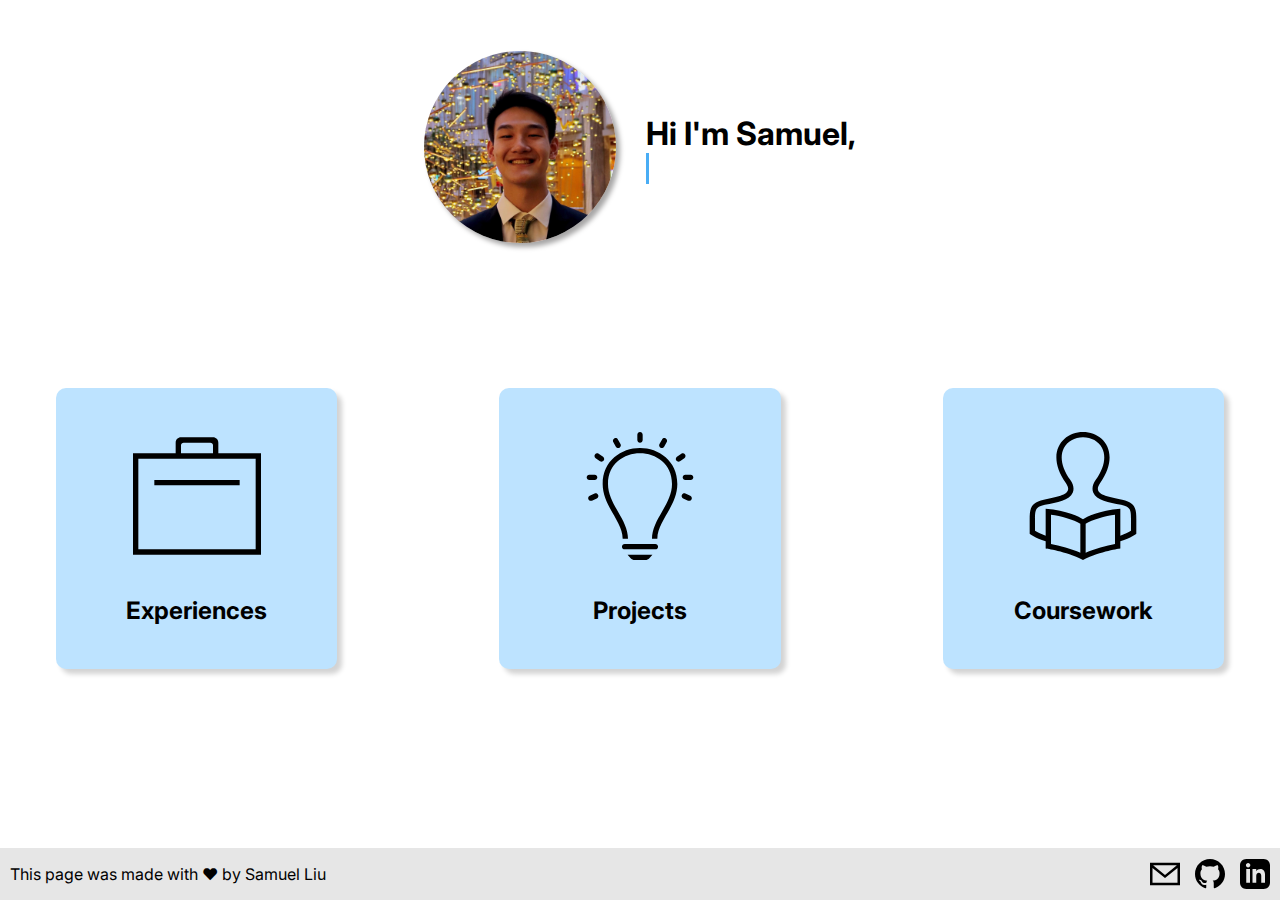
<file: index.html>
<!DOCTYPE html>
<html lang="en">

<head>
	<meta charset="utf-8">
	<meta name="description" content="Home page of Samuel Liu's website">
	<meta name="keywords"
		content="Samuel Liu ucsd university of california san diego computer science website portfolio resume work experiences side projects coursework">
	<meta name="author" content="Samuel Liu">
	<meta name="viewport" content="width=device-width, initial-scale=1.0">
	<title>Samuel's Website</title>
	<link href="images/favicon.ico" rel="icon">
	<link rel="stylesheet" href="https://fonts.googleapis.com/css?family=Inter">
	<link rel="stylesheet" href="css/main.css">
	
	<!-- Google tag (gtag.js) -->
	<script async src="https://www.googletagmanager.com/gtag/js?id=G-HQJQ1KF62B"></script>
	<script>
		window.dataLayer = window.dataLayer || [];
		function gtag() { dataLayer.push(arguments); }
		gtag('js', new Date());

		gtag('config', 'G-HQJQ1KF62B');
	</script>
</head>

<body>
	<header>
		<picture>
			<source media="(min-width:641px)" srcset="images/headshot_1000x1000.jpg">
			<img id="samuel-headshot" src="images/headshot_500x500.jpg" alt="Samuel Liu headshot">
		</picture>
		<div class="typewriter-container">
			<h1>Hi I'm Samuel,<br>
				<span class="typewriter">a computer science major at UCSD</span>
			</h1>
		</div>
	</header>

	<main>
		<section>
			<a href="pages/experiences.html">
				<img src="images/experiences_icon.svg" alt="experiences icon">
				<h2>Experiences</h2>
			</a>
		</section>
		<section>
			<a href="pages/projects.html">
				<img src="images/projects_icon.svg" alt="projects icon">
				<h2>Projects</h2>
			</a>
		</section>
		<section>
			<a href="pages/coursework.html">
				<img src="images/coursework_icon.svg" alt="coursework icon">
				<h2>Coursework</h2>
			</a>
		</section>
	</main>

	<footer>
		<p>This page was made with &hearts; by Samuel Liu</p>
		<div>
			<a href="pages/secret.html"></a>
			<a href="mailto:samuel.liu1004+website@gmail.com">
				<img src="images/email_icon.svg" alt="Email Icon" width="30" height="30">
			</a>
			<a href="https://github.com/samliu000" target="_blank">
				<img src="images/github_icon.svg" alt="Github Icon" width="30" height="30">
			</a>
			<a href="https://www.linkedin.com/in/samuel-liu-1004/" target="_blank">
				<img src="images/linkedin_icon.svg" alt="LinkedIn Icon" width="30" height="30">
			</a>
		</div>
	</footer>
</body>

</html>
</file>
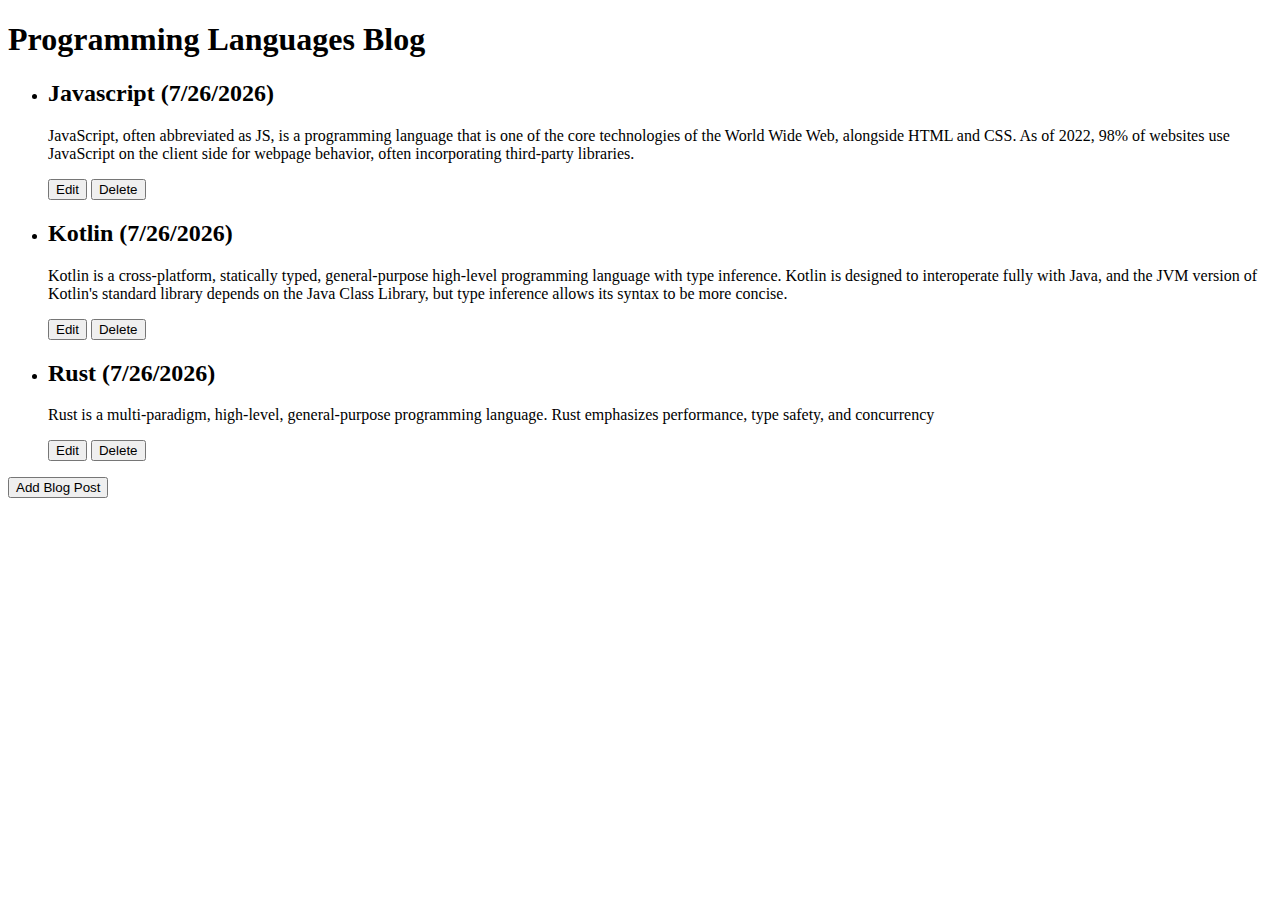
<file: crud.html>
<!DOCTYPE html>
<html lang="en">

<head>
    <meta charset="utf-8">
    <meta name="description" content="Page displaying 4 native dialogs">
    <meta name="author" content="Samuel Liu">
    <meta name="viewport" content="width=device-width, initial-scale=1.0">
    <title>Native Dialogs</title>
    <link href="images/favicon.ico" rel="icon">
    <script type="text/javascript" src="javascript/purify.js"></script>
    <script type="module" src="javascript/blog.js" defer></script>
</head>

<body>
    <main>
        <h1>Programming Languages Blog</h1>
        <ul id="blog-list"></ul>
        <button id="add-blog-post">Add Blog Post</button>
        <dialog id="blog-dialog"></dialog>
    </main>
</body>

</html>
</file>
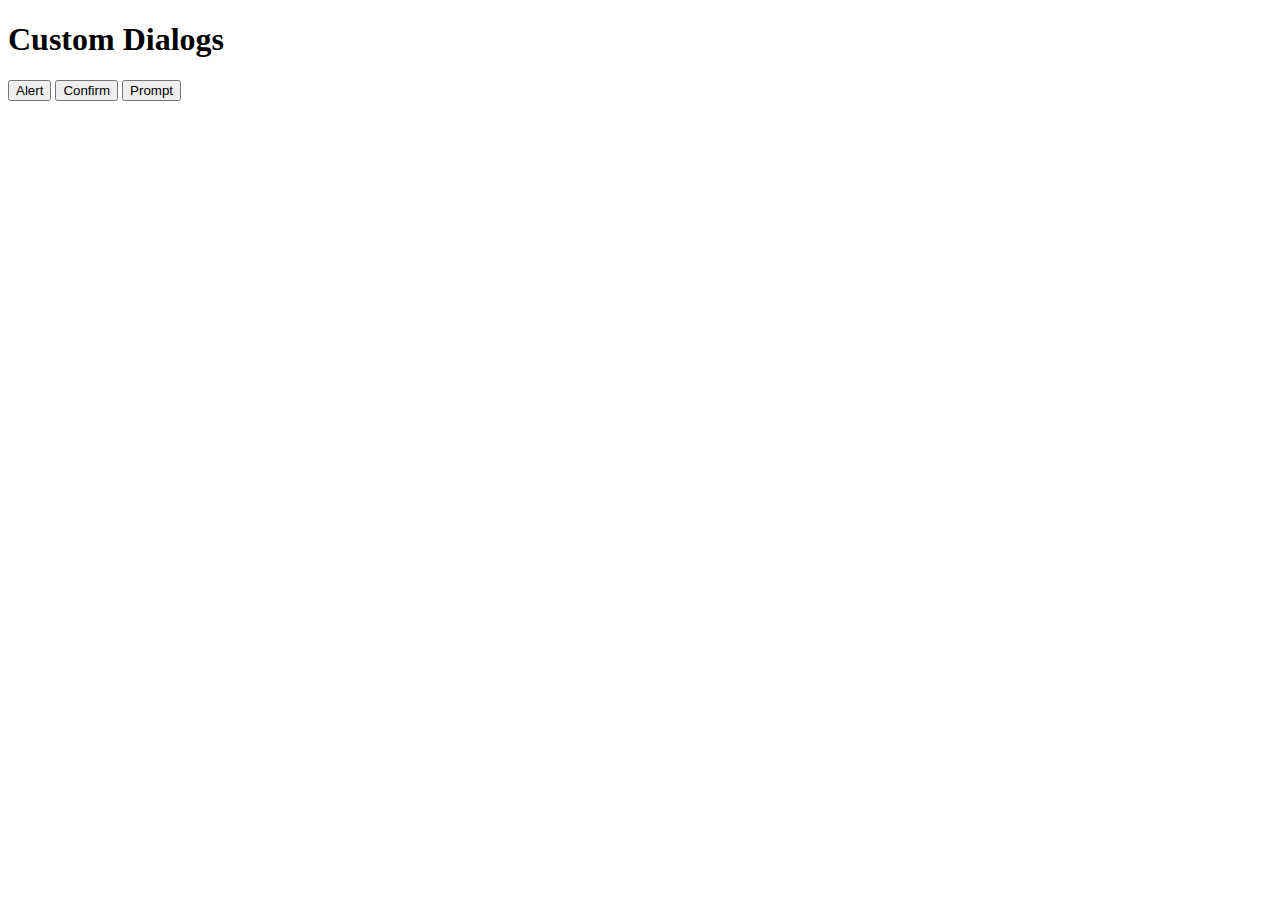
<file: customdialogs.html>
<!DOCTYPE html>
<html lang="en">

<head>
    <meta charset="utf-8">
    <meta name="description" content="Page displaying 4 native dialogs">
    <meta name="author" content="Samuel Liu">
    <meta name="viewport" content="width=device-width, initial-scale=1.0">
    <title>Native Dialogs</title>
    <link href="images/favicon.ico" rel="icon">
    <script type="text/javascript" src="javascript/purify.js"></script>
    <script type="module" defer>
        import { onAlertPress, onConfirmPress, onPromptPress } from "./javascript/customdialog.js";
        
        // Set event listeners for the alert, confirm, prompt buttons
        const alertButton = document.getElementById("alert-button");
        alertButton.addEventListener("click", onAlertPress);
        const confirmButton = document.getElementById("confirm-button");
        confirmButton.addEventListener("click", onConfirmPress);
        const promptButton = document.getElementById("prompt-button");
        promptButton.addEventListener("click", onPromptPress);
    </script>
</head>

<body>
    <main>
        <h1>Custom Dialogs</h1>
        <div class="button-group">
            <button id="alert-button">Alert</button>
            <button id="confirm-button">Confirm</button>
            <button id="prompt-button">Prompt</button>
        </div>
        <dialog id="custom-dialog"></dialog>
        <output id="output"></output>
    </main>
</body>

</html>
</file>
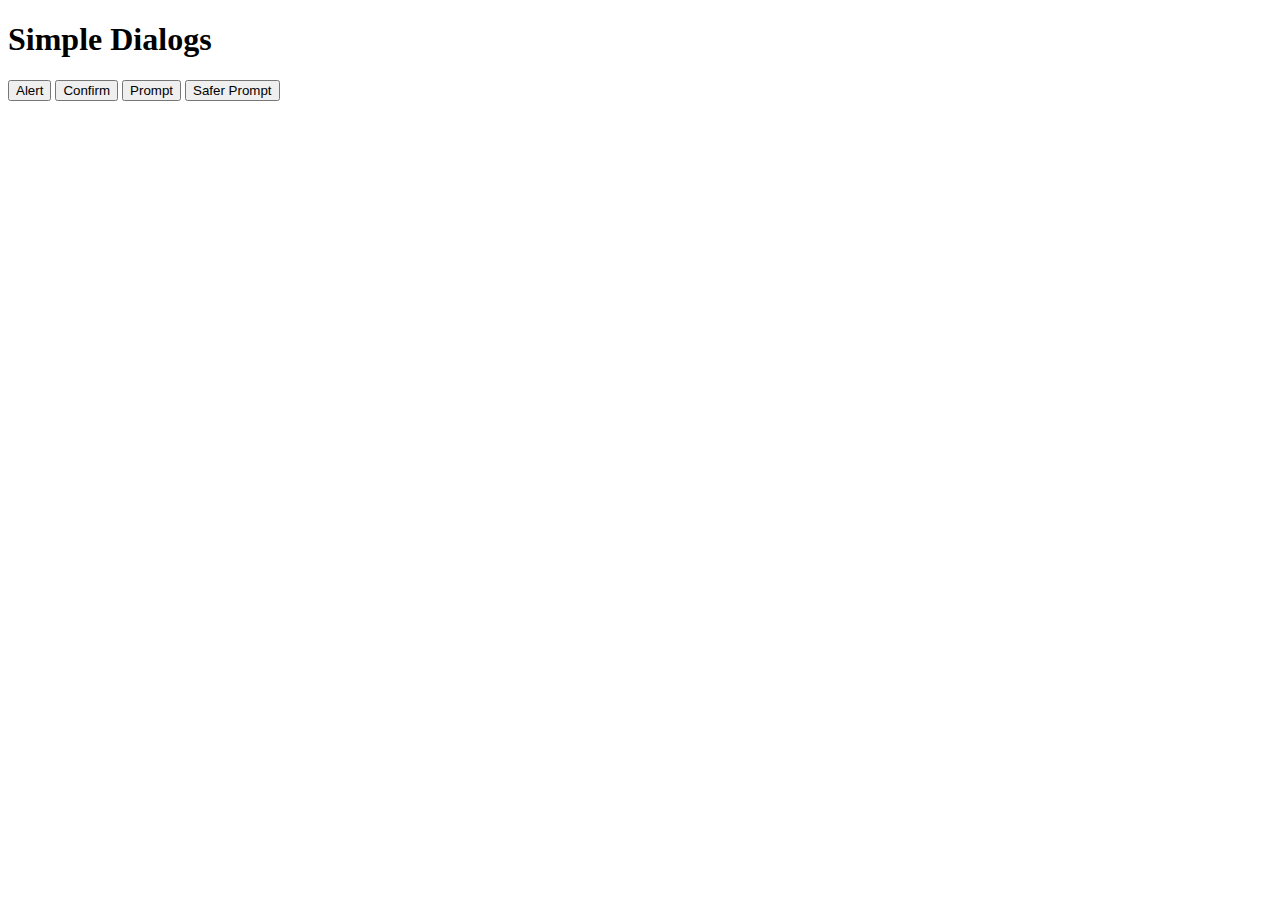
<file: nativedialogs.html>
<!DOCTYPE html>
<html lang="en">

<head>
    <meta charset="utf-8">
    <meta name="description" content="Page displaying 4 native dialogs">
    <meta name="author" content="Samuel Liu">
    <meta name="viewport" content="width=device-width, initial-scale=1.0">
    <title>Native Dialogs</title>
    <link href="images/favicon.ico" rel="icon">
    <script type="text/javascript" src="javascript/purify.js"></script>
    <script>
        // function that resets the output tag
        function resetOutputTag() {
            const outputElem = document.getElementById("output");
            outputElem.innerHTML = "";
        }

        // function that sets the output tag to be what the user inputted
        function setOutputTag(message, sanitize) {
            if (message == null) {
                message = "User didn't enter anything";
            }
            if (sanitize) {
                message = DOMPurify.sanitize(message);
            }
            const outputElem = document.getElementById("output");
            outputElem.innerHTML = `The value returned by the confirm method is : ${message}`;
        }

        // creates the event listeners for the prompt buttons
        function initButtons() {
            // Alert
            const alertButton = document.getElementById("alert-button");
            alertButton.addEventListener("click", showAlert);

            // Confirm
            const confirmButton = document.getElementById("confirm-button");
            confirmButton.addEventListener("click", showConfirm);

            // Prompt
            const promptButton = document.getElementById("prompt-button");
            promptButton.addEventListener("click", showPrompt);

            // Safer Prompt. You can test with <b onclick="alert(0);">Hi</b>
            const saferPromptButton = document.getElementById("safe-prompt-button");
            saferPromptButton.addEventListener("click", showSaferPrompt);
        }

        // below are functions that show the native dialogs
        function showAlert() {
            resetOutputTag();
            setTimeout(() => {
                alert("Alert processed!");
            }, 0);
        }
        function showConfirm() {
            resetOutputTag();
            setTimeout(() => {
                setOutputTag(confirm("Do you confirm this?"));
            }, 0);
        }
        function showPrompt() {
            resetOutputTag();
            setTimeout(() => {
                setOutputTag(prompt("Enter a message"), sanitize = false);
            }, 0);
        }
        function showSaferPrompt() {
            resetOutputTag();
            setTimeout(() => {
                setOutputTag(prompt("Enter a message"), sanitize = true);
            }, 0);
        }

        // wait for dom to load to initialize the buttons
        document.addEventListener("DOMContentLoaded", initButtons);
    </script>
</head>

<body>
    <main>
        <h1>Simple Dialogs</h1>
        <div class="button-group">
            <button id="alert-button">Alert</button>
            <button id="confirm-button">Confirm</button>
            <button id="prompt-button">Prompt</button>
            <button id="safe-prompt-button">Safer Prompt</button>
        </div>
        <output id="output"></output>
    </main>
</body>

</html>
</file>
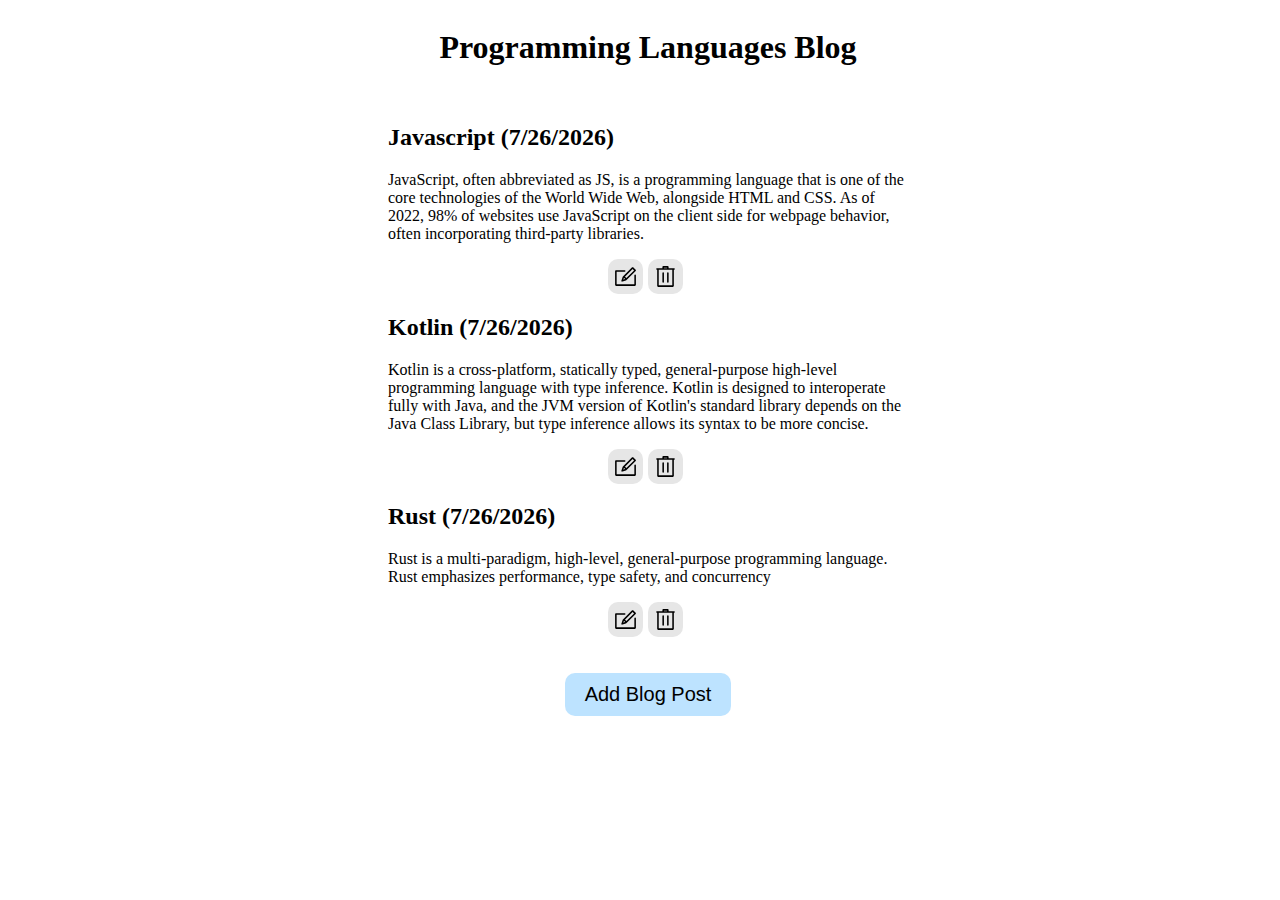
<file: styledcrud.html>
<!DOCTYPE html>
<html lang="en">

<head>
    <meta charset="utf-8">
    <meta name="description" content="Page displaying 4 native dialogs">
    <meta name="author" content="Samuel Liu">
    <meta name="viewport" content="width=device-width, initial-scale=1.0">
    <title>Native Dialogs</title>
    <link href="images/favicon.ico" rel="icon">
    <link rel="stylesheet" href="css/crudstyles.css">
    <script type="text/javascript" src="javascript/purify.js"></script>
    <script type="module" src="javascript/styledblog.js" defer></script>
</head>

<body>
    <main>
        <h1>Programming Languages Blog</h1>
        <ul id="blog-list"></ul>
        <div id="add-button-container">
            <button id="add-blog-post">Add Blog Post</button>
        </div>
        <dialog id="blog-dialog"></dialog>
    </main>
</body>

</html>
</file>
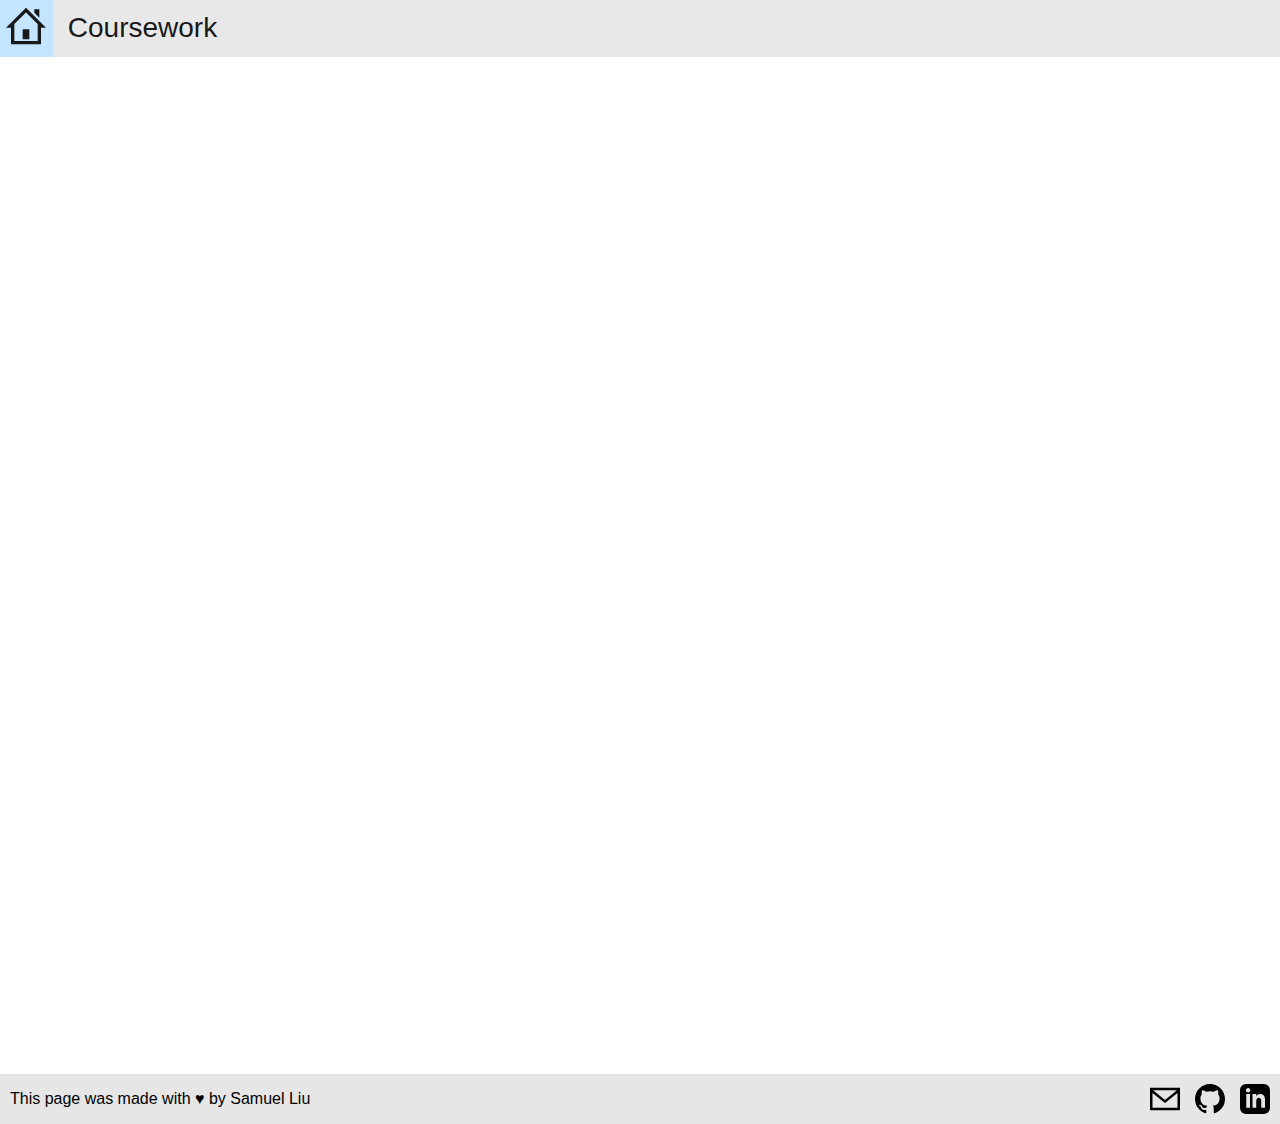
<file: pages/coursework.html>
<!DOCTYPE html>
<html lang="en">

<head>
	<meta charset="utf-8">
	<meta name="description" content="Relevant coursework">
	<meta name="keywords" content="Samuel Liu coursework course work relevant classes">
	<meta name="author" content="Samuel Liu">
	<meta name="viewport" content="width=device-width, initial-scale=1.0">
	<title>Coursework</title>
	<link href="../images/favicon.ico" rel="icon">
	<link rel="stylesheet" href="../css/subpage.css">

	<!-- Google tag (gtag.js) -->
	<script async src="https://www.googletagmanager.com/gtag/js?id=G-HQJQ1KF62B"></script>
	<script>
		window.dataLayer = window.dataLayer || [];
		function gtag() { dataLayer.push(arguments); }
		gtag('js', new Date());

		gtag('config', 'G-HQJQ1KF62B');
	</script>
</head>

<body>
	<header>
		<nav>
			<a href="../index.html">
				<img src="../images/home.svg" alt="home icon">
			</a>
			<h1>Coursework</h1>
		</nav>
	</header>

	<main>
		<ul class="coursework-list">
			<li><span>CSE 190</span>
				<p>Working with Large Code Bases</p>
			</li>
			<li><span>CSE 150B</span>
				<p>Introduction to AI: Search and Reasoning</p>
			</li>
			<li><span>CSE 141</span>
				<p>Introduction to Computer Architecture</p>
			</li>
			<li><span>CSE 140</span>
				<p>Components and Design Techniques for Digital Systems</p>
			</li>
			<li><span>CSE 134B</span>
				<p>Web Client Languages</p>
			</li>
			<li><span>CSE 130</span>
				<p>Programming Language: Principles & Paradigms</p>
			</li>
			<li><span>CSE 127</span>
				<p>Intro to Computer Security</p>
			</li>
			<li><span>CSE 120</span>
				<p>Principles of Computer Operating Systems</p>
			</li>
			<li><span>CSE 110</span>
				<p>Software Engineering</p>
			</li>
			<li><span>CSE 105</span>
				<p>Theory of Computation</p>
			</li>
			<li><span>CSE 101</span>
				<p>Design & Analysis of Algorithms</p>
			</li>
			<li><span>CSE 100</span>
				<p>Advanced Data Structures</p>
			</li>
			<li><span>MATH 183</span>
				<p>Statistical Methods</p>
			</li>
			<li><span>EDS 124</span>
				<p>Teaching Computational Thinking in a Digital World</p>
			</li>
			<li><span>COGS 108</span>
				<p>Data Science in Practice</p>
			</li>
			<li><span>CSE 30</span>
				<p>Computer Organization and Systems Programming</p>
			</li>
			<li><span>CSE 20</span>
				<p>Discrete Mathematics</p>
			</li>
		</ul>
	</main>

	<footer>
		<p>This page was made with &hearts; by Samuel Liu</p>
		<div>
			<a href="mailto:samuel.liu1004+website@gmail.com">
				<img src="../images/email_icon.svg" alt="Email Icon" width="30" height="30">
			</a>
			<a href="https://github.com/samliu000" target="_blank">
				<img src="../images/github_icon.svg" alt="Github Icon" width="30" height="30">
			</a>
			<a href="https://www.linkedin.com/in/samuel-liu-1004/" target="_blank">
				<img src="../images/linkedin_icon.svg" alt="LinkedIn Icon" width="30" height="30">
			</a>
		</div>
	</footer>
</body>

</html>
</file>
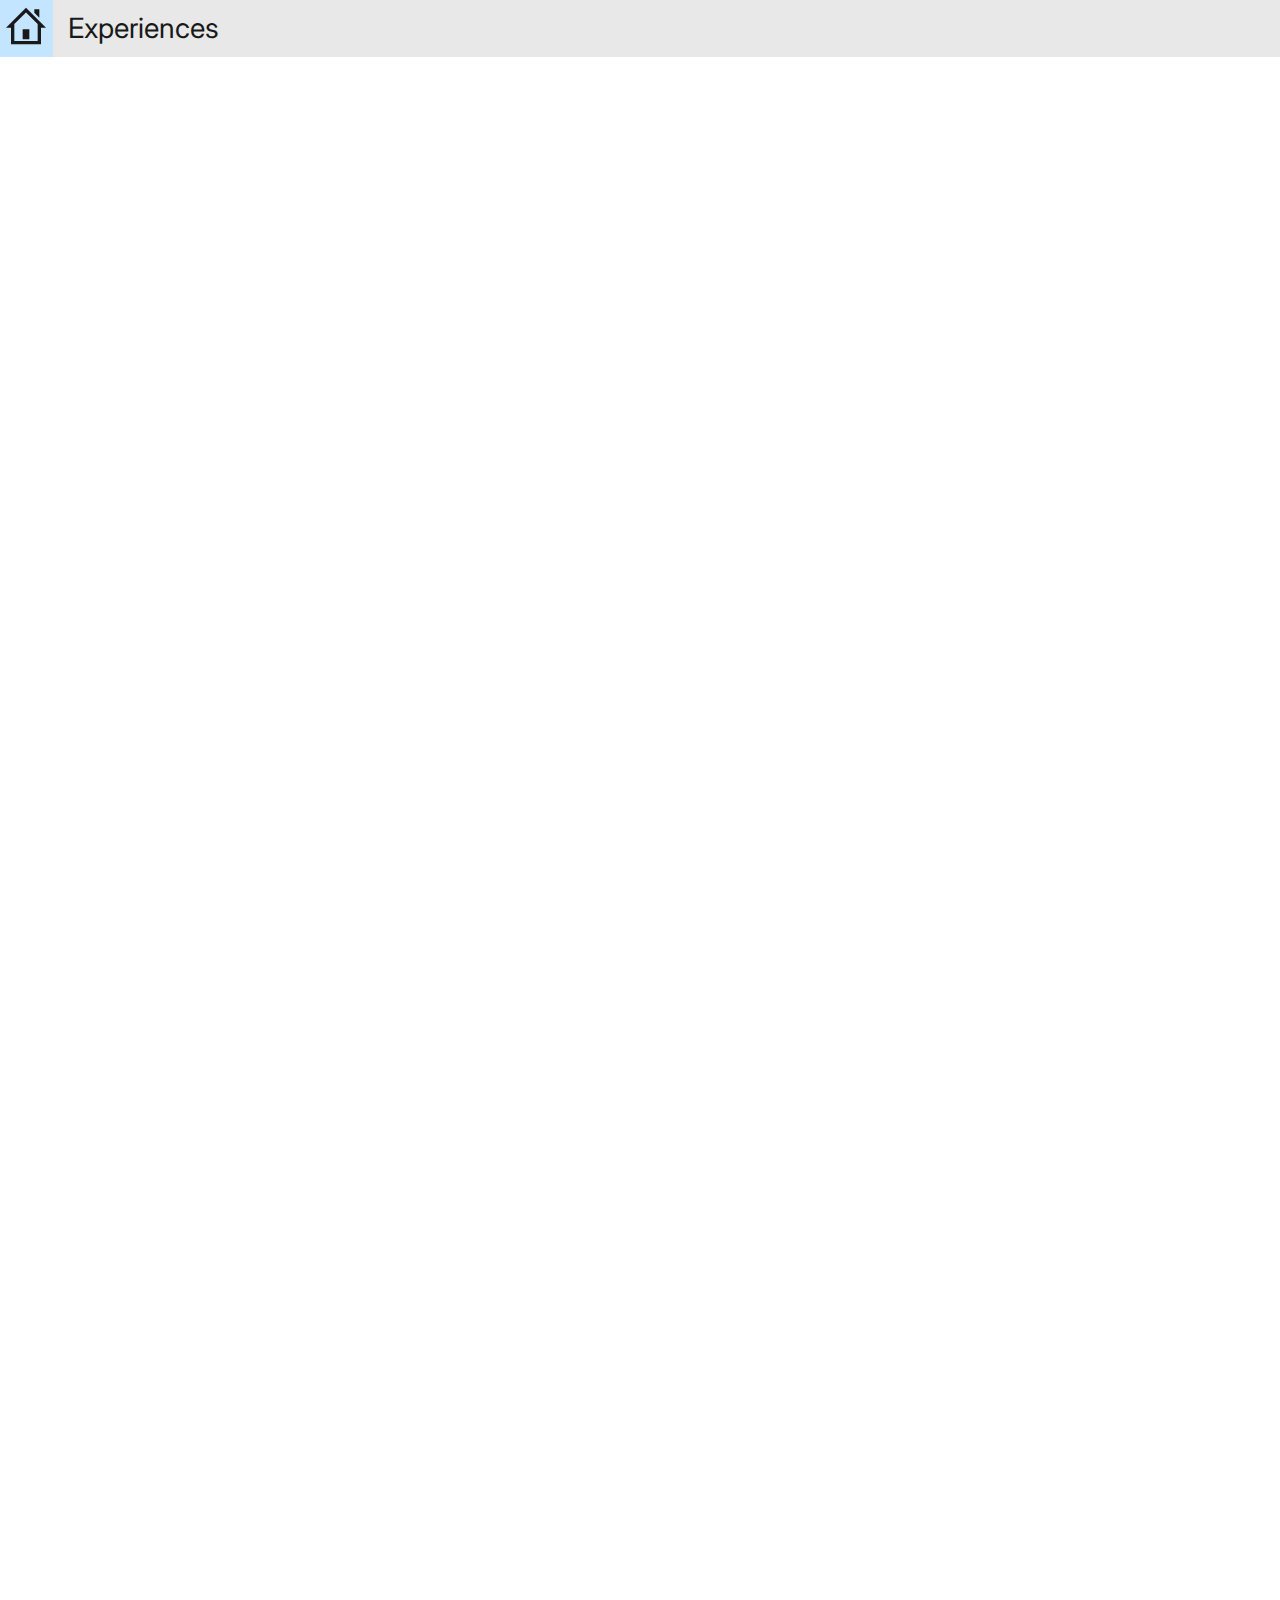
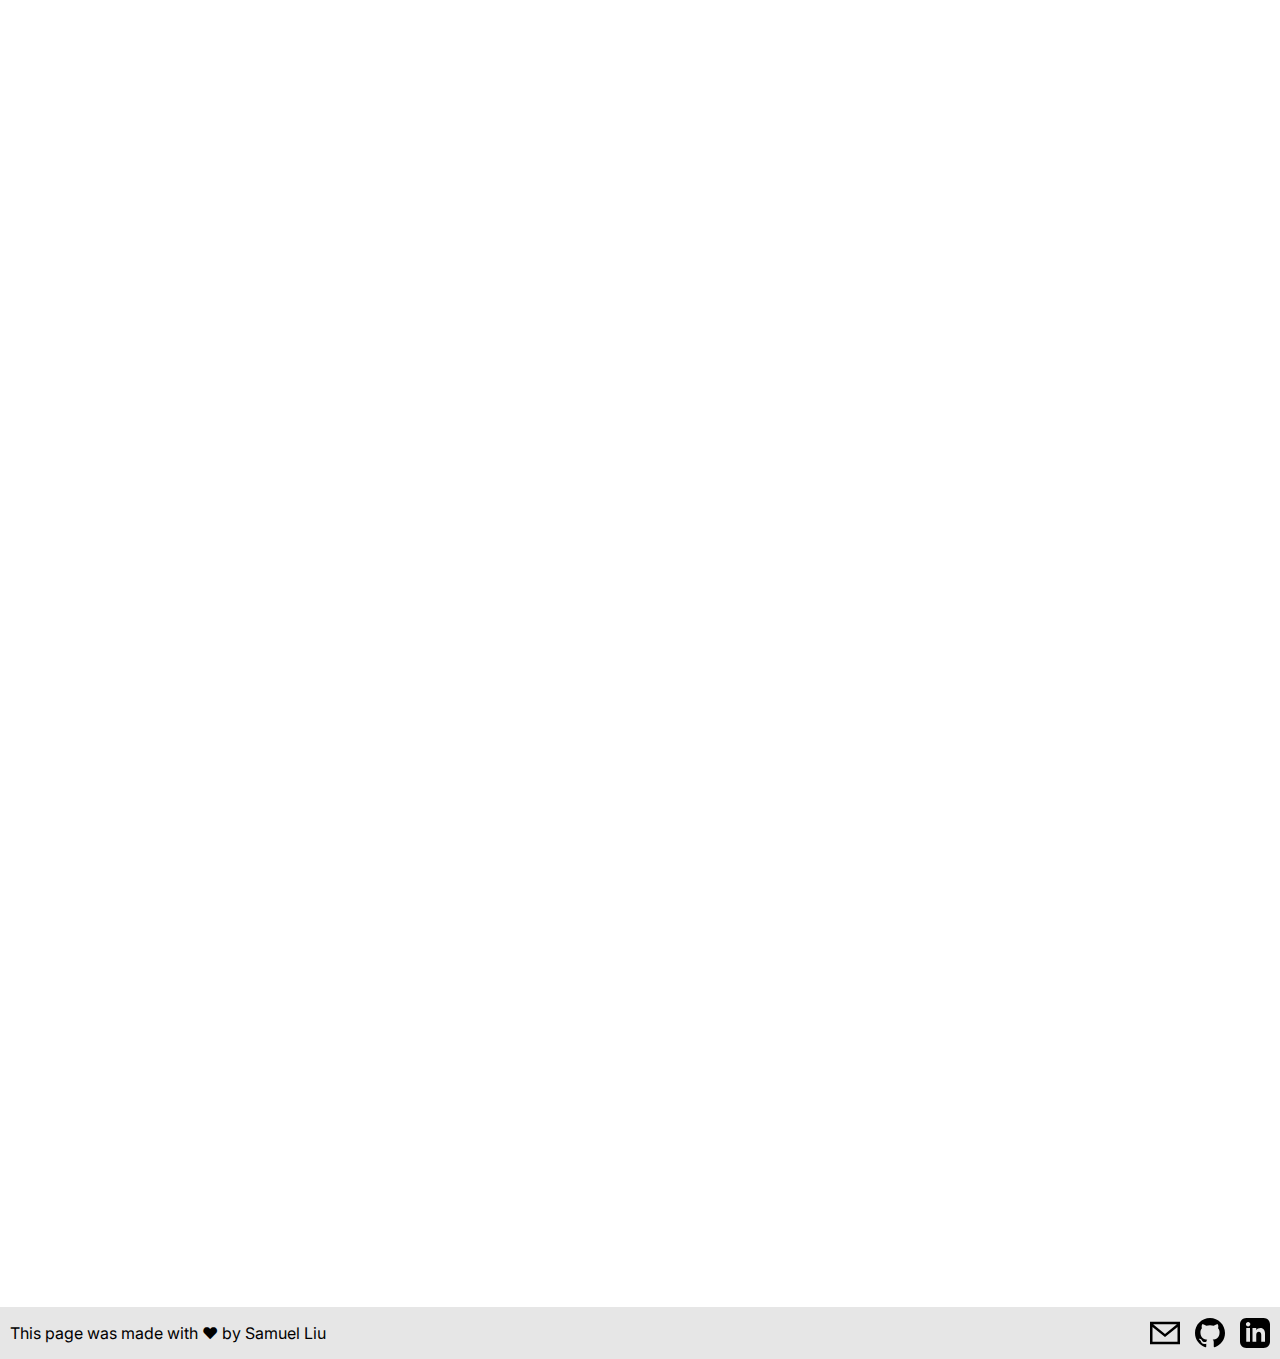
<file: pages/experiences.html>
<!DOCTYPE html>
<html lang="en">

<head>
	<meta charset="utf-8">
	<meta name="description" content="Previous work experiences">
	<meta name="keywords" content="Samuel Liu experiences work experience jobs">
	<meta name="author" content="Samuel Liu">
	<meta name="viewport" content="width=device-width, initial-scale=1.0">
	<title>Experiences</title>
	<link href="../images/favicon.ico" rel="icon">
	<link rel="stylesheet" href="https://fonts.googleapis.com/css?family=Inter">
	<link rel="stylesheet" href="../css/subpage.css">
	<script src="../javascript/subpagescript.js" defer></script>

	<!-- Google tag (gtag.js) -->
	<script async src="https://www.googletagmanager.com/gtag/js?id=G-HQJQ1KF62B"></script>
	<script>
		window.dataLayer = window.dataLayer || [];
		function gtag() { dataLayer.push(arguments); }
		gtag('js', new Date());

		gtag('config', 'G-HQJQ1KF62B');
	</script>
</head>

<body>
	<header>
		<nav>
			<a href="../index.html">
				<img src="../images/home.svg" alt="home icon">
			</a>
			<h1>Experiences</h1>
		</nav>
	</header>

	<main>
		<section class="experience">
			<div>
				<img src="../images/google_icon.png" alt="google icon" width="100" height="100">
				<h2>Google<br><span>Software Engineer Intern | Fall 2022</span></h2>
			</div>
			<ul>
				<li>Contribute to unit testing framework Robolectric as part of the Android Test Framework and
					Infrastructure Team</li>
				<li>Reduce invokedynamic overhead in Robolectric tests by 85% using Java 17 and ASM 9.4</li>
				<li>Decreased total Robolectric test runtime by 7.5% (saves ~1 years worth of cloud computation time
					per day)</li>
			</ul>
		</section>
		<section class="experience">
			<div>
				<img src="../images/slack_icon.png" alt="slack icon" width="100" height="100">
				<h2>Slack<br><span>Software Engineer Intern | Summer 2022</span></h2>
			</div>
			<ul>
				<li>Work within the Mobile Adoption Android team to increase number of workspace invites and boost
					Slack adoption </li>
				<li>Implement settings menu for toggling Slack Connect discoverability using Kotlin 1.7, Mockito
					4.6, Robolectric 4.8</li>
				<li>Revamp Slack workspace shared invites from a one-per-workspace model to a one-per-person model
				</li>
			</ul>
		</section>
		<section class="experience">
			<div>
				<img src="../images/intuit_icon.jpeg" alt="intuit icon" width="100" height="100">
				<h2>Intuit<br><span>Software Engineer Co-op | Winter + Spring 2022</span></h2>
			</div>
			<ul>
				<li>Work within the Android AppFabric team to provide reusable components and services to all Intuit
					mobile apps</li>
				<li>Implement an Update Warning widget using Kotlin 1.4.3, MockK 1.10.0, and JUnit4 1.6.6</li>
				<li>Created Loading Indicator, Checkbox, and Banner UI Components using Jetpack Compose 1.1.1</li>
			</ul>
		</section>
		<section class="experience">
			<div>
				<img src="../images/mathworks_icon.png" alt="mathworks icon" width="100" height="100">
				<h2>Mathworks<br><span>Software Engineer Intern | Fall 2021</span></h2>
			</div>
			<ul>
				<li>Implemented a website that bundles MathWorks Web Widgets using Express.js, Node.js, Jest, and
					Webpack</li>
				<li>Increased web widget rendering performance by 92.84% using Webpack Bundles</li>
				<li>Utilized GitLab persistent volume and SHA hashing to create caching system to eliminate
					unnecessary computation</li>
			</ul>
		</section>
		<section class="experience">
			<div>
				<img src="../images/dropbox_icon.jpeg" alt="dropbox icon" width="100" height="100">
				<h2>Dropbox<br><span>Software Engineer Intern (LAUNCH) | Summer 2021</span></h2>
			</div>
			<ul>
				<li>Rewrote Dropbox App’s Starring data layer using Android 11, Kotlin 1.4.3, RxJava2, JUnit 4, and
					Espresso</li>
				<li>Integrated Dropbox API, SQLite using Room, Kotlin coroutines and flows, and Dagger dependency
					injection</li>
				<li>Pushed multiple Hyperion DevTool Plugins into production during company hackathon, awarded 1250$
					spot bonus</li>
			</ul>
		</section>
		<section class="experience">
			<div>
				<img src="../images/ucsd_icon.jpeg" alt="uc san diego icon" width="100" height="100">
				<h2>UC San Diego<br><span>Computer Science Tutor | Winter + Spring 2021</span></h2>
			</div>
			<ul>
				<li>Host 6 hours of office hours weekly to help guide students for their weekly programming
					assignment</li>
				<li>Answered 400+ course-related questions on Piazza, the question answering platform for the class
				</li>
				<li>Supervise classroom lab assignment in Linux OS, Vim, Bash Shell Scripting, and Version Control
					(Git)</li>
			</ul>
		</section>
		<section class="experience">
			<div>
				<img src="../images/codepath_icon.jpeg" alt="codepath icon" width="100" height="100">
				<h2>CodePath<br><span>Technical Interview Mentor | Summer 2022</span></h2>
			</div>
			<ul>
				<li>Mentored 6 CodePath students on techniques for software engineer interviews</li>
				<li>Lead weekly meetings to go over LeetCode style interview problems and solutions</li>
				<li>Provided general interviewing advice for both behavioral and technical interviews</li>
			</ul>
		</section>
		<section class="experience">
			<div>
				<img src="../images/codepath_icon.jpeg" alt="codepath icon" width="100" height="100">
				<h2>CodePath<br><span>Android Teaching Assistant | Winter 2021</span></h2>
			</div>
			<ul>
				<li>Resolve and troubleshoot all technical Android/Android Studios/emulator problems for over 470
					participants in Codepath’s Advanced Android Course
				</li>
			</ul>
		</section>
		<section class="experience">
			<div>
				<img src="../images/codepath_icon.jpeg" alt="codepath icon" width="100" height="100">
				<h2>CodePath<br><span>Android Tech Fellow | Winter + Spring 2021</span></h2>
			</div>
			<ul>
				<li>Lecture once a week about Android Programming to a classroom of 20 UCSD Students. I help
					students with questions, manage class logistics, and prepare lecture slides.</li>
			</ul>
		</section>
		<button id="back-to-top">
			<img src="../images/arrow_up.svg" width="50" height="50">
		</button>
	</main>

	<footer>
		<p>This page was made with &hearts; by Samuel Liu</p>
		<div>
			<a href="mailto:samuel.liu1004+website@gmail.com">
				<img src="../images/email_icon.svg" alt="Email Icon" width="30" height="30">
			</a>
			<a href="https://github.com/samliu000" target="_blank">
				<img src="../images/github_icon.svg" alt="Github Icon" width="30" height="30">
			</a>
			<a href="https://www.linkedin.com/in/samuel-liu-1004/" target="_blank">
				<img src="../images/linkedin_icon.svg" alt="LinkedIn Icon" width="30" height="30">
			</a>
		</div>
	</footer>
</body>

</html>
</file>
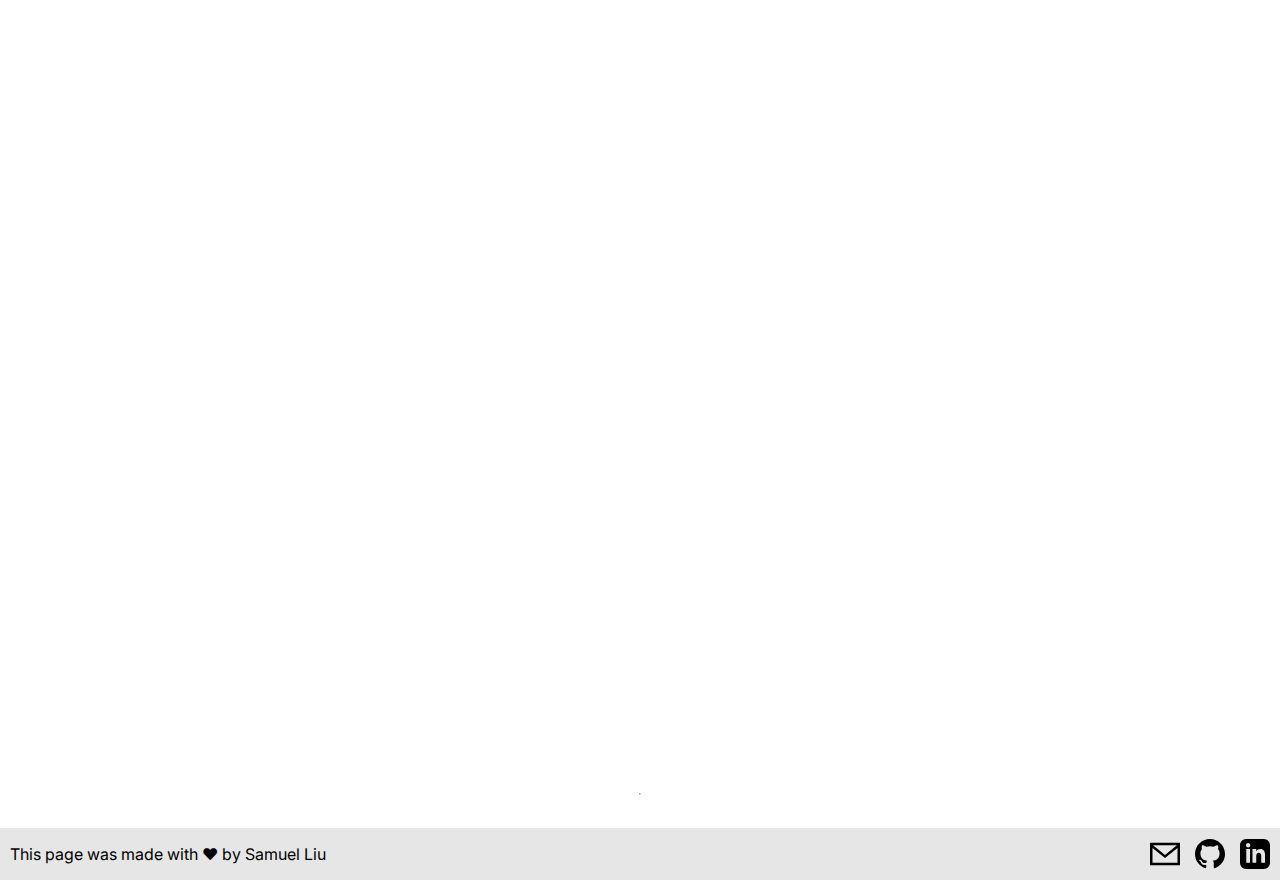
<file: pages/projects.html>
<!DOCTYPE html>
<html lang="en">

<head>
	<meta charset="utf-8">
	<meta name="description" content="Side projects">
	<meta name="keywords" content="Samuel Liu side project">
	<meta name="author" content="Samuel Liu">
	<meta name="viewport" content="width=device-width, initial-scale=1.0">
	<title>Projects</title>
	<link href="../images/favicon.ico" rel="icon">
	<link rel="stylesheet" href="https://fonts.googleapis.com/css?family=Inter">
	<link rel="stylesheet" href="../css/subpage.css">
	<script src="../javascript/subpagescript.js" defer></script>

	<!-- Google tag (gtag.js) -->
	<script async src="https://www.googletagmanager.com/gtag/js?id=G-HQJQ1KF62B"></script>
	<script>
		window.dataLayer = window.dataLayer || [];
		function gtag() { dataLayer.push(arguments); }
		gtag('js', new Date());

		gtag('config', 'G-HQJQ1KF62B');
	</script>
</head>

<body>
	<header>
		<nav>
			<a href="../index.html">
				<img src="../images/home.svg" alt="home icon">
			</a>
			<h1>Projects</h1>
		</nav>
	</header>
	<hr>

	<main>
		<article class="project">
			<picture>
				<source media="(min-width:1008px)" srcset="../images/fillsolver_demo_300.png" width="300">
				<img src="../images/fillsolver_demo_200.png" alt="FillSolver Demo" width="200">
			</picture>
			<div class="title-links">
				<h2>FillSolver</h2>
				<a href="https://github.com/samliu000/FillSolver" target="_blank">
					<img src="../images/github_icon.svg" alt="GitHub Icon" width="35" height="35">
				</a>
			</div>
			<p>
				FillSolver is an Android Application that solves puzzles generated by the game Fill One-Line Puzzle
				Game. It is a game where you have to fill in all the squares on the gameboard with a single,
				non-overlapping path. This project started off as a result of a friendly competition between my
				girlfriend and I to see who can solve more puzzles. As I was playing, I remembered a previous project I
				had done where I created a solver for the word game Boggle using recursive backtracking. Fill and Boggle
				share a lot of commonalities because they both have a grid as the gameboard and both games' solutions
				consist of contiguous grid cells lining up together. Initially, I created a command line program for
				FillSolver that used the same algoritihm as Boggle. However, the interface was very clunky and involved
				the user punching in a bunch of grid coordinates to reproduce the gameboard. In college after I learned
				Android, I was able to go back to this project to create an Android application for it, allowing for a
				much better user experience.
			</p>
		</article>
		<article class="project">
			<picture>
				<source media="(min-width:1008px)" srcset="../images/moodybuds_demo_400.png" width="400">
				<img src="../images/moodybuds_demo_200.png" alt="Home Icon" width="200" loading="lazy">
			</picture>
			<div class="title-links">
				<h2>Moody Buddies</h2>
				<div class="project-links">
					<a href="https://github.com/samliu000/MoodyBuds" target="_blank">
						<img src="../images/github_icon.svg" alt="GitHub Icon" width="35" height="35">
					</a>
					<a href="https://devpost.com/software/moodybuds" target="_blank">
						<img src="../images/devpost_icon.svg" alt="Devpost Icon" width="35" height="35">
					</a>
				</div>
			</div>
			<p>
				This project was a group effort created for Yale Hacks 2020. Our goal is to create a social media app to
				help college students check up on each other at a glance and to provide a shared, personal space where
				honesty and vulnerability is not only welcomed, but encouraged. For the project, we used Java to do
				Android programming. We used the Android Studios IDE to help us code as well as get an emulator that can
				run our code. We used FirebaseUI for the user authentication, Firebase realtime database for storing
				user data, and Firebase Storage for storing profile pictures.
			</p>
		</article>
		<article class="project">
			<!-- Picture is from https://medium.com/@shivangisareen/beautiful-soup-in-python-79697b33e294 -->
			<picture>
				<source media="(min-width:1008px)" srcset="../images/beautiful_soup.png" width="400">
				<source media="(min-width:350px)" srcset="../images/beautiful_soup.png" width="300">
				<img src="../images/beautiful_soup.png" alt="Cruise Price Checker Image" width="250" loading="lazy">
			</picture>
			<div class="title-links">
				<h2>Cruise Price Check</h2>
				<a href="https://github.com/samliu000/FillSolver" target="_blank">
					<img src="../images/github_icon.svg" alt="GitHub Icon" width="35" height="35">
				</a>
			</div>
			<p>
				This project is a python script that checks the price of a Royal Carribean Cruise that I wanted to go on
				and will email me whenever the price dips below a certain price. At the time, I had wanted to learn some
				Python so I decided to write this script using Python, taking advantage of the Beautiful Soup library to
				scrape the cruise price from their website.
			</p>
		</article>
		<button id="back-to-top">
			<img src="../images/arrow_up.svg" width="50" height="50">
		</button>
	</main>
	<hr>

	<footer>
		<p>This page was made with &hearts; by Samuel Liu</p>
		<div>
			<a href="mailto:samuel.liu1004+website@gmail.com">
				<img src="../images/email_icon.svg" alt="Email Icon" width="30" height="30">
			</a>
			<a href="https://github.com/samliu000" target="_blank">
				<img src="../images/github_icon.svg" alt="Github Icon" width="30" height="30">
			</a>
			<a href="https://www.linkedin.com/in/samuel-liu-1004/" target="_blank">
				<img src="../images/linkedin_icon.svg" alt="LinkedIn Icon" width="30" height="30">
			</a>
		</div>
	</footer>
</body>

</html>
</file>
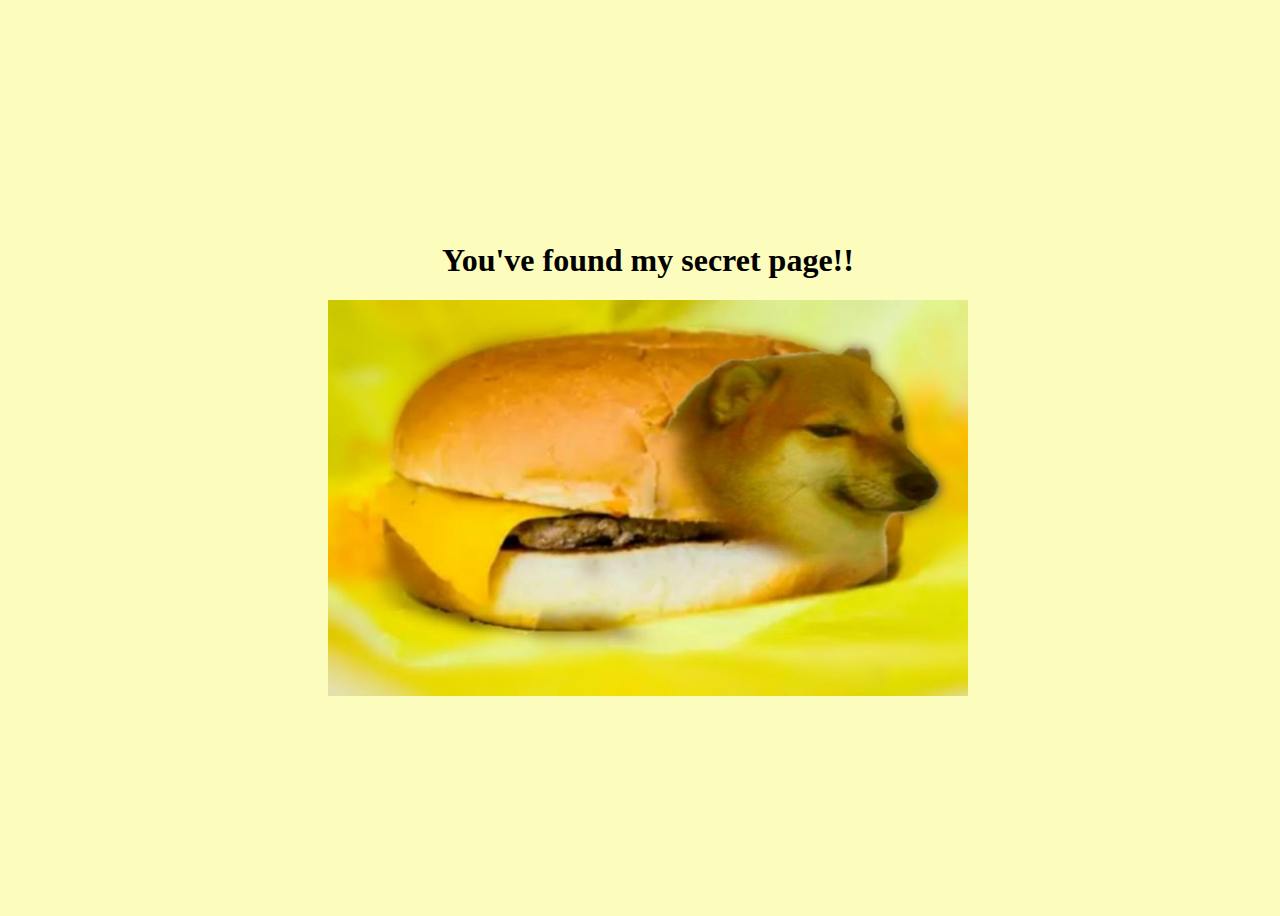
<file: pages/secret.html>
<!DOCTYPE html>
<html lang="en">

<head>
    <meta charset="utf-8">
    <meta name="description" content="Secret page">
    <meta name="keywords" content="Samuel Liu secret page">
    <meta name="author" content="Samuel Liu">
    <meta name="viewport" content="width=device-width, initial-scale=1.0">
    <title>Secret Page!</title>
    <link href="../images/favicon.ico" rel="icon">
    <style>
        body {
            display: flex;
            flex-flow: column wrap;
            align-content: center;
            justify-content: center;
            width: 100vw;
            height: 100vh;
            background-color: rgb(252, 252, 189);
        }

        h1 {
            text-align: center;
        }

        img {
            width: 50%;
            animation: fade-in 5s linear;
        }

        @keyframes fade-in {
            0% {
                opacity: 0;
            }

            100% {
                opacity: 1;
            }
        }
    </style>

    <!-- Google tag (gtag.js) -->
    <script async src="https://www.googletagmanager.com/gtag/js?id=G-HQJQ1KF62B"></script>
    <script>
        window.dataLayer = window.dataLayer || [];
        function gtag() { dataLayer.push(arguments); }
        gtag('js', new Date());

        gtag('config', 'G-HQJQ1KF62B');
    </script>
</head>

<body>
    <h1>You've found my secret page!!</h1>
    <img src="../images/doge_burger.jpg" alt="burger picture">
</body>

</html>
</file>
<file: css/main.css>
:root {
  --main-blue: #bde3ff;
  --cursor-blue: #49adf5;
  --light-gray: #e6e6e6;
  --pulse-gray: #cad7e0;
  --pulse-duration: 0.5s;
  --typing-duration: 1.5s;
  --profile-pic-shadow-gray: rgb(167, 166, 166);
}

* {
  font-family: Inter, Arial, Helvetica, sans-serif;
}

/* Tablet & Laptop */
@media (min-width: 641px) {
  :root {
    --animation-font-size: 1.4em;
  }

  header {
    display: flex;
    flex-direction: row;
    justify-content: center;
    align-items: center;
  }

  main {
    display: flex;
    flex-flow: row wrap;
    justify-content: space-around;
    align-items: center;
    row-gap: 35px;
    column-gap: 50px;
  }

  #samuel-headshot {
    width: 15vw;
    height: 15vw;
  }

  section {
    width: 22%;
  }

  section > a > img {
    width: 10vw;
    height: 10vw;
  }

  footer {
    margin-top: 5%;
    display: flex;
    flex-flow: row wrap;
    justify-content: space-between;
    align-items: center;
    padding: 0 10px;
  }

  h1 {
    margin-left: 30px;
  }
}

/* Tablet */
@media (min-width: 641px) and (max-width: 1007px) {
  :root {
    --animation-font-size: 1.3em;
  }

  #samuel-headshot {
    width: 150px;
    height: 150px;
  }

  main {
    justify-content: center;
  }

  section {
    width: 250px;
  }
}

/* Smaller than Tablet */
@media (max-width: 640px) {
  :root {
    --animation-font-size: 1.3em;
  }

  header {
    display: flex;
    flex-direction: column;
    justify-content: center;
    align-items: center;
    text-align: center;
  }

  #samuel-headshot {
    width: 150px;
    height: 150px;
  }

  main {
    display: flex;
    flex-direction: column;
    align-items: center;
  }

  section {
    width: 250px;
    margin-top: 10%;
  }

  section > a > img {
    width: 20vw;
  }

  footer {
    margin-top: 10%;
    display: flex;
    flex-flow: column wrap;
    justify-content: center;
    align-items: center;
    padding: 0 10px 2vh 10px;
  }
}

body {
  display: flex;
  flex-direction: column;
  justify-content: space-between;
  min-height: 100vh;
  margin: 0;
}

header {
  margin-top: 2%;
  padding: 2vw;
}

h2 {
  text-align: center;
}

section {
  display: flex;
  justify-content: center;
  align-items: center;
  background-color: var(--main-blue);
  border-radius: 10px;
  box-shadow: 5px 5px 5px lightgray;
  transition: box-shadow 0.35s;
}

a {
  color: black;
  text-decoration: none;
}

section > a {
  aspect-ratio: 1/1;
  width: 100%;
  padding: 10px;
  display: flex;
  flex-direction: column;
  justify-content: center;
  align-items: center;
}

section > a > h2 {
  margin: 0;
  padding-top: 1.5em;
  transition: font-size 0.35s linear;
}

h1 > span {
  color: grey;
  font-size: 80%;
}

#samuel-headshot {
  border-radius: 50%;
  box-shadow: 4px 4px 5px var(--profile-pic-shadow-gray);
}

footer {
  background-color: var(--light-gray);
}

footer div {
  display: flex;
  flex-flow: row wrap;
  align-items: center;
  column-gap: 15px;
}

footer a {
  width: 30px;
  height: 30px;
}

/* typewriter animation */
@media (min-width: 500px) {
  .typewriter {
    overflow: hidden;
    border-right: 0.15em solid var(--cursor-blue);
    width: 0;
    white-space: nowrap;
    animation: typing var(--typing-duration) steps(30, end) forwards,
      blink 1s infinite;
  }

  .typewriter-container {
    display: inline-block;
  }

  h1 > span {
    display: block;
  }

  @keyframes typing {
    from {
      width: 0;
    }

    to {
      width: 100%;
    }
  }

  @keyframes blink {
    from {
      border-color: transparent;
    }

    to {
      border-color: var(--cursor-blue);
    }
  }
}

/* pulse animation */
section:hover,
section:focus {
  box-shadow: 0 0 0 var(--profile-pic-shadow-gray);
}

section > a:hover,
section > a:focus {
  font-size: var(--animation-font-size);
  border-radius: 10px;
  background-color: var(--main-blue);
  animation: pulse var(--pulse-duration), fontInc var(--pulse-duration) ease-in;
  animation-fill-mode: forwards;
}

@keyframes fontInc {
  100% {
    font-size: var(--animation-font-size);
  }
}

@keyframes pulse {
  0% {
    box-shadow: 0 0 0 0 var(--pulse-gray);
  }
  100% {
    box-shadow: 0 0 5px 2em transparent;
  }
}
</file>
<file: css/crudstyles.css>
:root {
  --main-blue: #bde3ff;
  --light-gray: #e6e6e6;
}

dialog {
  margin: 0;
  width: 60ch;
  height: 25ch;
  position: fixed;
  top: 50%;
  left: 50%;
  transform: translate(-30ch, -12.5ch);
}

main {
  display: flex;
  flex-flow: column wrap;
  align-items: center;
  width: 100vw;
}

ul {
    padding: 0;
}

li {
  width: 65ch;
  list-style: none;
}

li img {
  cursor: pointer;
  background-color: var(--light-gray);
  padding: 5px;
  border-radius: 10px; 
}

#edit-delete-container {
    display:flex;
    flex-flow: row wrap;
    justify-content: center;
    column-gap: 5px;
}

button {
  cursor: pointer;
}

#add-blog-post {
  background-color: var(--main-blue);
  padding: 10px 20px;
  border: none;
  font-size: 1.25em;
  border-radius: 10px;
  margin-top: 20px;
}

#add-button-container {
  display: flex;
  flex-flow: row wrap;
  justify-content: center;
}
</file>
<file: css/subpage.css>
:root {
  --main-blue: #bde3ff;
  --dark-blue: rgb(52, 177, 240);
  --light-gray: #e6e6e6;
  --lighter-blue: #d6ecfc;
  --pulse-gray: #cad7e0;
  --pulse-duration: 0.5s;
}

* {
  font-family: Inter, Arial, Helvetica, sans-serif;
}

/* Tablet & Laptop */
@media (min-width: 641px) {
  h2 {
    font-size: 2em;
  }

  footer {
    display: flex;
    flex-flow: row wrap;
    justify-content: space-between;
    align-items: center;
    padding: 0 10px;
  }

  /* experience blocks */
  .experience {
    width: 65ch;
  }

  .experience img {
    width: 90px;
    height: 90px;
  }

  /* project blocks */
  .project {
    width: 65ch;
  }

  /* coursework block */
  .coursework-list {
    margin-top: 25px;
  }

  .coursework-list li {
    font-size: 1.2rem;
  }

  .coursework-list p {
    padding: 0;
    margin: 0;
    width: 70%;
  }
}

/* Tablet */
@media (min-width: 641px) and (max-width: 1007px) {
  /* experience blocks */
  .experience {
    width: 55ch;
  }

  /* project blocks */
  .project {
    width: 55ch;
  }

  /* coursework block */
  .coursework-list {
    width: 55ch;
  }
}

/* Phone Tablet */
@media (max-width: 640px) {
  h2 {
    font-size: 2em;
  }

  footer {
    display: flex;
    flex-flow: column wrap;
    justify-content: center;
    align-items: center;
    padding: 0 10px 2vh 10px;
  }
  /* experience blocks */
  .experience {
    width: 70%;
  }

  .experience img {
    width: 80px;
    height: 80px;
  }

  /* project blocks */
  .project {
    width: 80%;
  }

  /* coursework blocks */
  .coursework-list {
    width: 80%;
    text-align: center;
  }

  .coursework-list span {
    display: none;
  }

  .coursework-list p {
    width: 100%;
  }
}

/* Extra small devices */
@media (max-width: 350px) {
  h2 {
    font-size: 1.5rem;
  }

  .experience span {
    font-size: 1rem;
  }

  li {
    font-size: 0.8rem;
  }

  p {
    font-size: 0.8rem;
  }
}

/* header, main, footer */
body {
  display: flex;
  flex-direction: column;
  justify-content: space-between;
  min-height: 100vh;
  margin: 0;
  overflow-x: hidden;
}

/* header */
header {
  background-color: var(--light-gray);
  position: sticky;
  top: 0;
  opacity: 0.9;
  z-index: 1;
}

nav {
  display: flex;
  align-items: center;
}

nav a {
  aspect-ratio: 1/1;
  padding: 0.5vw;
  background-color: var(--main-blue);
}

nav img {
  width: 40px;
  height: 40px;
}

/* general text styling */
a {
  text-decoration: none;
}

h1 {
  font-size: 1.75rem;
  margin: 0;
  margin-left: 15px;
  font-weight: normal;
}

h2 {
  font-weight: normal;
  margin-top: 20px;
  margin-bottom: 20px;
}

h2 > span {
  display: inline-flex;
  color: rgb(95, 95, 95);
  font-size: 0.65em;
}

/* experience blocks */
.experience {
  display: flex;
  flex-flow: column wrap;
  margin-top: 25px;
  padding: 15px;
  border-radius: 10px;
  background-color: var(--main-blue);
  opacity: 0;
  animation: fade-in 0.8s forwards, fly-in-right 1s forwards;
}

.experience div {
  display: flex;
  flex-flow: row nowrap;
  align-items: center;
}

.experience h2 {
  margin-left: 15px;
}

.experience p {
  font-size: 1.5em;
}

.experience li:nth-child(n + 2) {
  margin-top: 0.8vh;
}

/* project blocks */
.project {
  display: flex;
  flex-flow: column wrap;
  align-items: center;
  margin-top: 25px;
  padding: 25px;
  border-radius: 10px;
  background-color: var(--main-blue);
  opacity: 0;
  animation: fade-in 1s forwards, fly-in-right 1s forwards;
}

.title-links {
  display: flex;
  flex-flow: row wrap;
  align-items: center;
  justify-content: center;
  column-gap: 10px;
}

.project-links {
  display: flex;
  flex-direction: row;
  column-gap: 10px;
}

/* coursework */
.coursework-list {
  border-radius: 10px;
  padding: 0;
  list-style: none;
  opacity: 0;
  animation: fade-in 2s forwards;
}

.coursework-list li {
  display: flex;
  flex-flow: row nowrap;
  align-items: center;
  column-gap: 10px;
  background-color: var(--main-blue);
  padding: 10px;
  border-radius: 10px;
  font-weight: 200;
  opacity: 0;
  animation: fade-in 1s forwards, fly-in-right 1s forwards;
}

.coursework-list span {
  background-color: var(--dark-blue);
  padding: 2px;
  border-radius: 10px;
  width: 110px;
  color: white;
  text-align: center;
}

.coursework-list p {
  padding: 0;
  margin: 0;
}

.coursework-list li:nth-child(n + 2) {
  margin-top: 0.8vh;
}

main {
  display: flex;
  flex-flow: column wrap;
  align-items: center;
}

footer {
  margin-top: 25px;
  background-color: var(--light-gray);
}

footer div {
  display: flex;
  flex-flow: row wrap;
  align-items: center;
  column-gap: 15px;
}

footer a {
  width: 30px;
  height: 30px;
}

/* Back to Top Button */
#back-to-top.appear {
  animation: fade-in-90 1s forwards;
}

#back-to-top:hover {
  opacity: 1;
  animation: fade-in-90 1s forwards, pulse var(--pulse-duration) forwards;
}

#back-to-top {
  display: none;
  position: fixed;
  bottom: 80px;
  right: 5%;
  z-index: 1;
  border: none;
  outline: none;
  background-color: var(--lighter-blue);
  cursor: pointer;
  border-radius: 10px;
  opacity: 0;
}

/* Fade in animation */
@keyframes fade-in {
  100% {
    opacity: 1;
  }
}
@keyframes fade-in-90 {
  100% {
    opacity: 0.9;
  }
}

@keyframes fly-in-left {
  0% {
    transform: translateX(-100%);
  }
}

@keyframes fly-in-right {
  0% {
    transform: translateX(100%);
  }
}

@keyframes pulse {
  0% {
    box-shadow: 0 0 0 0 var(--pulse-gray);
  }
  100% {
    box-shadow: 0 0 5px 1.5em transparent;
  }
}

/* Fade in animation delays */
.experience:nth-child(2) {
  animation-delay: 0.2s;
}
.experience:nth-child(3) {
  animation-delay: 0.4s;
}
.experience:nth-child(4) {
  animation-delay: 0.6s;
}
.experience:nth-child(5) {
  animation-delay: 0.8s;
}
.experience:nth-child(6) {
  animation-delay: 1s;
}
.experience:nth-child(7) {
  animation-delay: 1.2s;
}
.experience:nth-child(8) {
  animation-delay: 1.4s;
}
.experience:nth-child(9) {
  animation-delay: 1.6s;
}

.project:nth-child(2) {
  animation-delay: 0.2s;
}
.project:nth-child(3) {
  animation-delay: 0.4s;
}
.project:nth-child(4) {
  animation-delay: 0.6s;
}

.coursework-list li:nth-child(2) {
  animation-delay: 0.05s;
}
.coursework-list li:nth-child(3) {
  animation-delay: 0.1s;
}
.coursework-list li:nth-child(4) {
  animation-delay: 0.15s;
}
.coursework-list li:nth-child(5) {
  animation-delay: 0.2s;
}
.coursework-list li:nth-child(6) {
  animation-delay: 0.25s;
}
.coursework-list li:nth-child(7) {
  animation-delay: 0.3s;
}
.coursework-list li:nth-child(8) {
  animation-delay: 0.35s;
}
.coursework-list li:nth-child(9) {
  animation-delay: 0.4s;
}
.coursework-list li:nth-child(10) {
  animation-delay: 0.45s;
}
.coursework-list li:nth-child(11) {
  animation-delay: 0.5s;
}
.coursework-list li:nth-child(12) {
  animation-delay: 0.55s;
}
.coursework-list li:nth-child(13) {
  animation-delay: 0.6s;
}
.coursework-list li:nth-child(14) {
  animation-delay: 0.65s;
}
.coursework-list li:nth-child(15) {
  animation-delay: 0.7s;
}
.coursework-list li:nth-child(16) {
  animation-delay: 0.75s;
}
.coursework-list li:nth-child(17) {
  animation-delay: 0.8s;
}
</file>
